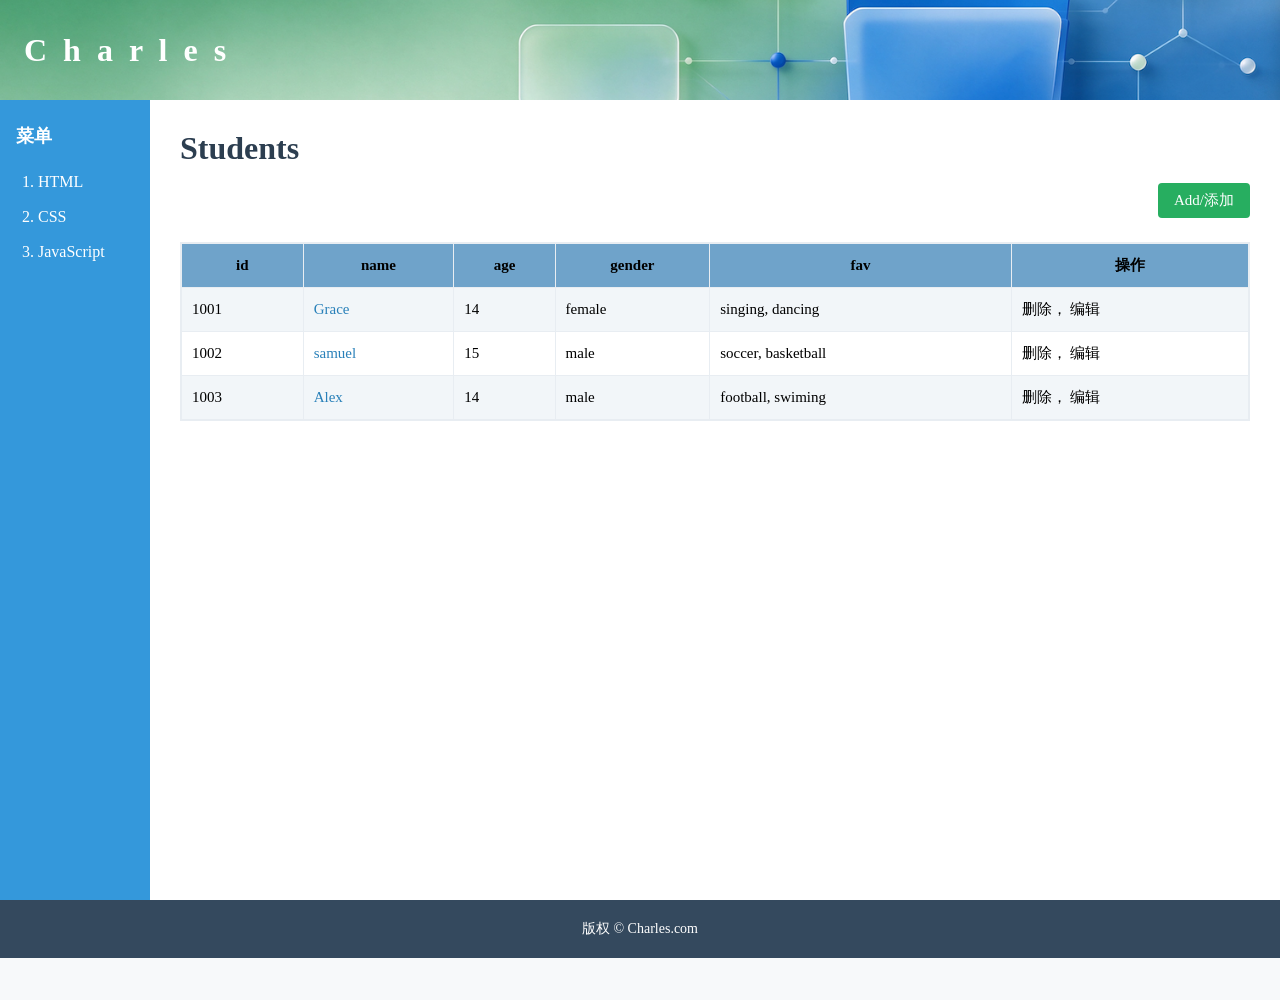
<file: index.html>
<!DOCTYPE html>
<html>
<head>
    <meta charset="utf-8">
    <title>Charles Student Admin</title>
    <!--引入外部css-->
    <link rel="stylesheet" href="./style.css">
</head>
<body>
    <div id="container">
        <div id="header">
            <h1>C h a r l e s</h1>
        </div>
        <div id="menu">
            <b>菜单</b>
            <ol>
                <li>HTML</li>
                <li>CSS</li>
                <li>JavaScript</li>
            </ol>
        </div>
        <div id="content">
            <h1>Students</h1> 
            <div id="search">
                <button onclick="location.href='./add.html'">Add/添加</button>
            </div>
            <table border="1">
                <tr>
                    <td>id</td>
                    <td>name</td>
                    <td>age</td>
                    <td>gender</td>
                    <td>fav</td>
                    <td>操作</td>
                </tr>
                <tr>
                    <td>1001</td>
                    <td><a href="./detail.html" target="_blank">Grace</a></td>
                    <td>14</td>
                    <td>female</td>
                    <td>singing, dancing</td>
                    <td>删除， 编辑</td>
                </tr>
                <tr>
                    <td>1002</td>
                    <td><a href="./detail.html" target="_blank">samuel</a></td>
                    <td>15</td>
                    <td>male</td>
                    <td>soccer, basketball</td>
                    <td>删除， 编辑</td>
                </tr>
                <tr>
                    <td>1003</td>
                    <td><a href="./Alex.html" target="_blank">Alex</a></td>
                    <td>14</td>
                    <td>male</td>
                    <td>football, swiming</td>
                    <td>删除， 编辑</td>
                </tr>
            </table>
        </div>
        <div id="footer">
            版权 © Charles.com
        </div>
    </div>
</body>
</html>
</file>
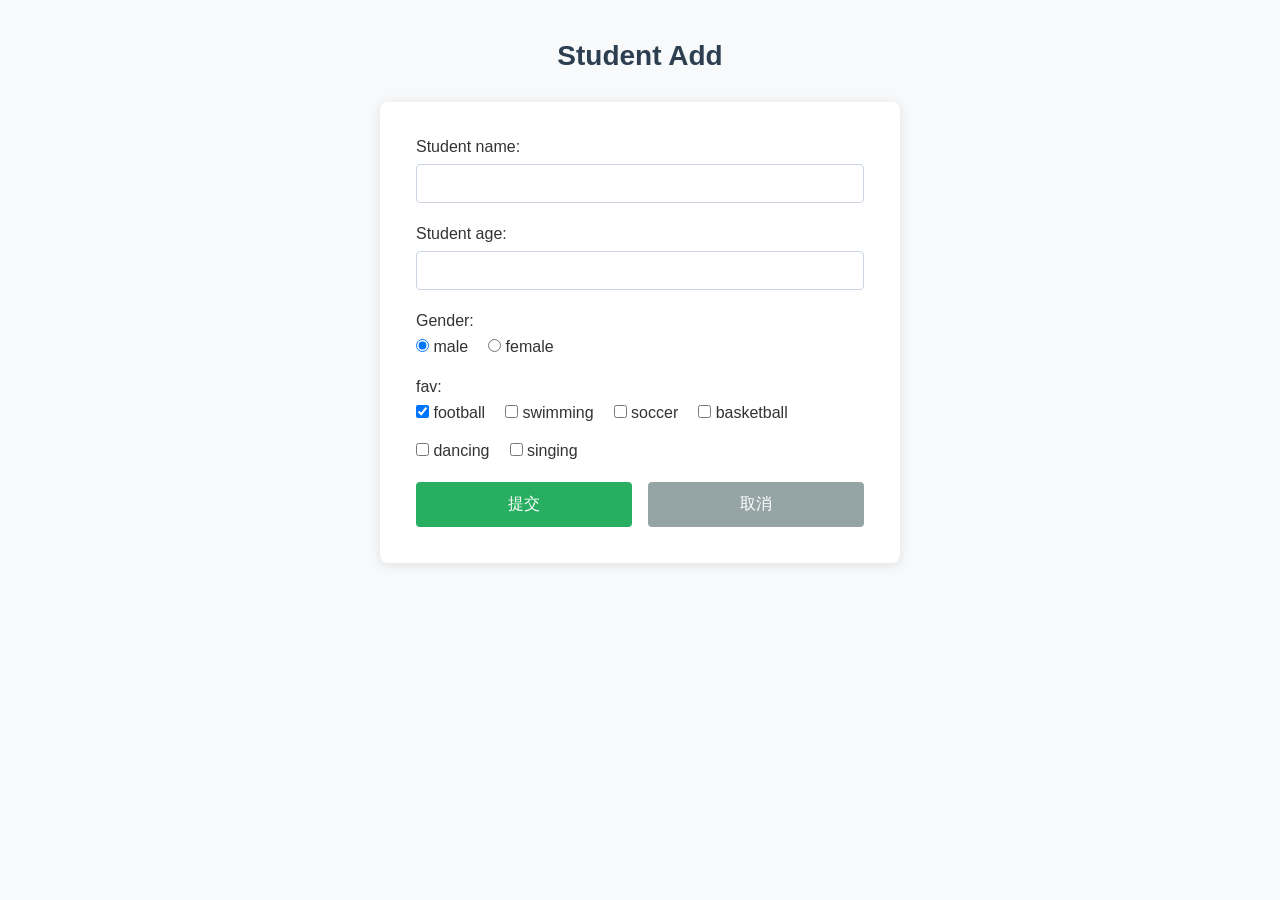
<file: add.html>
<!DOCTYPE html>
<html>
<head>
    <meta charset="utf-8">
    <title>Charles</title>
    <!--引入外部独立css-->
    <link rel="stylesheet" href="./add.css">
    <script src="./add.js"></script>
</head>
<body>
    <h2>Student Add</h2>
    <form action="/" method="post">
        <!-- 名字输入框 -->
        <div class="form‑item">
            <label for="name">Student name:</label>
            <input type="text" id="name" name="name" required>
        </div>
        <!-- 年龄输入框 -->
        <div class="form‑item">
            <label for="age">Student age:</label>
            <input type="text" id="age" name="age" required>
        </div>
        <!-- 单选按钮 性别 -->
        <div class="form‑item">
            <label>Gender:</label>
            <div class="radio‑group">
                <div>
                    <input type="radio" id="male" name="gender" value="male" checked>
                    <label for="male">male</label>
                </div>
                <div>
                    <input type="radio" id="female" name="gender" value="female">
                    <label for="female">female</label>
                </div>
            </div>
        </div>
        <!-- 复选框 爱好 -->
        <div class="form‑item">
            <label>fav:</label>
            <div class="checkbox‑group">
                <div>
                    <input type="checkbox" id="football" name="football" checked>
                    <label for="football">football</label>
                </div>
                <div>
                    <input type="checkbox" id="swimming" name="swimming">
                    <label for="swimming">swimming</label>
                </div>
                <div>
                    <input type="checkbox" id="soccer" name="soccer">
                    <label for="soccer">soccer</label>
                </div>
                <div>
                    <input type="checkbox" id="basketball" name="basketball">
                    <label for="basketball">basketball</label>
                </div>
                <div>
                    <input type="checkbox" id="dancing" name="dancing">
                    <label for="dancing">dancing</label>
                </div>
                <div>
                    <input type="checkbox" id="singing" name="singing">
                    <label for="singing">singing</label>
                </div>
            </div>
        </div>
        <!-- 提交 + 取消按钮区域 -->
        <div class="btn-group">
            <button type="button" onclick="showMessage()">提交</button>
            <button type="button" onclick="location.href='./index.html'">取消</button>
        </div>
    </form>
</body>
</html>
</file>
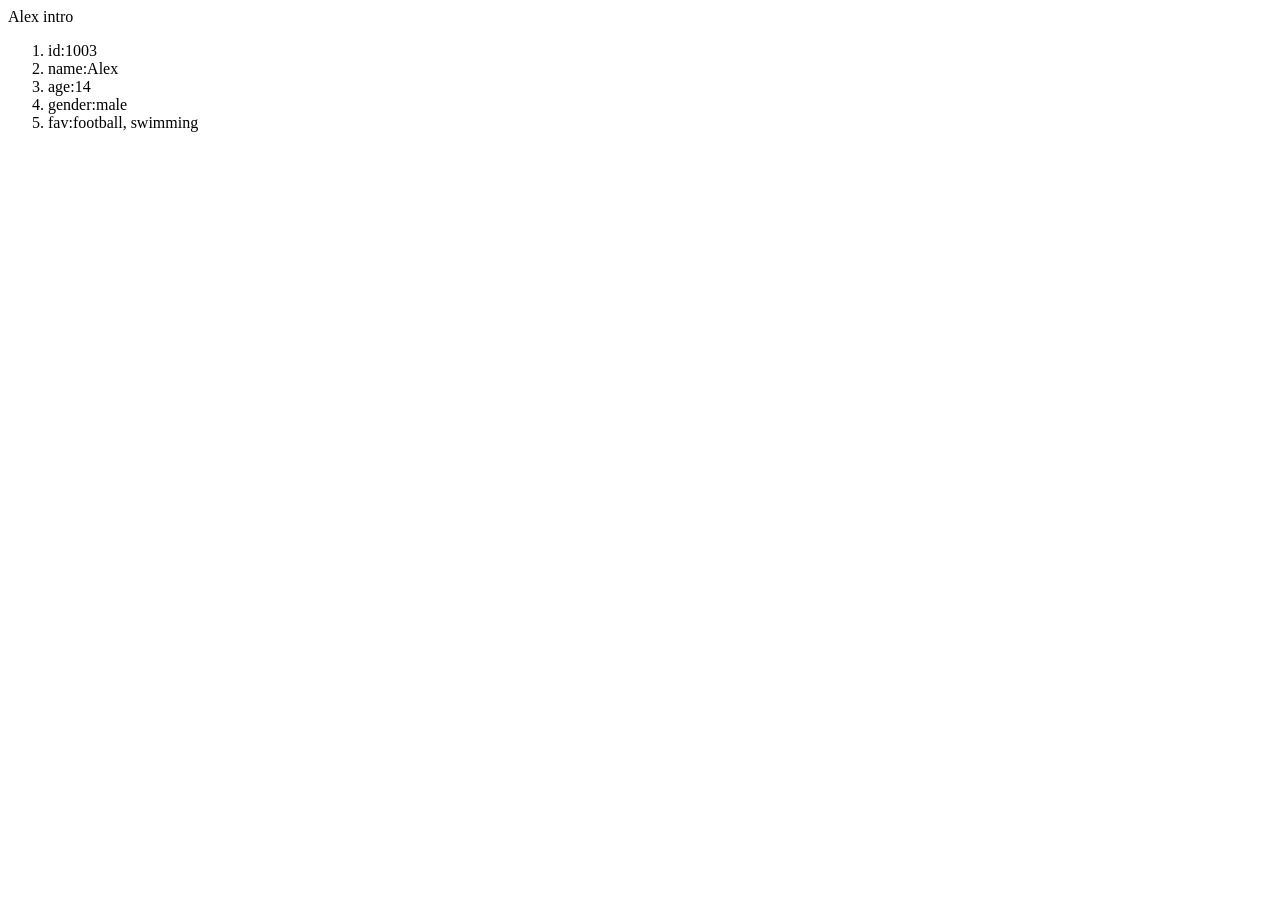
<file: Alex.html>
<!DOCTYPE html>
<html>
    <head>
        <title>Alex</title>
    </head>

    <body>Alex intro<br>


<ol>
<li>id:1003</li>
<li>name:Alex</li>
<li>age:14</li>
<li>gender:male</li>
<li>fav:football, swimming</li>
</ol>

    </body>
</html>
</file>
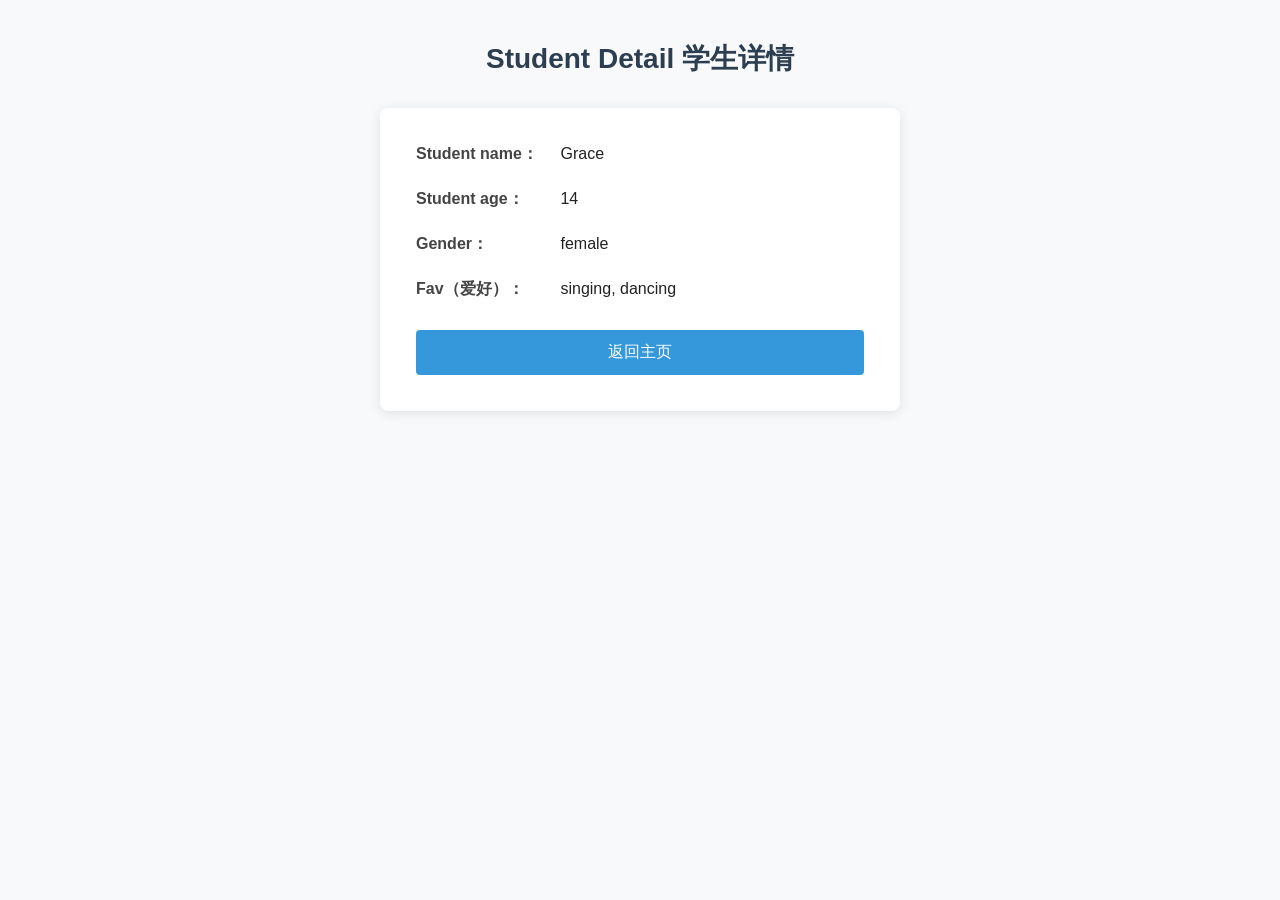
<file: detail.html>
<!DOCTYPE html>
<html>
<head>
    <meta charset="utf-8">
    <title>Student Detail</title>
    <link rel="stylesheet" href="./detail.css">
</head>
<body>
    <h2>Student Detail 学生详情</h2>
    <div class="detail-card">
        <div class="detail-item">
            <label>Student name：</label>
            <span>Grace</span>
        </div>
        <div class="detail-item">
            <label>Student age：</label>
            <span>14</span>
        </div>
        <div class="detail-item">
            <label>Gender：</label>
            <span>female</span>
        </div>
        <div class="detail-item">
            <label>Fav（爱好）：</label>
            <span>singing, dancing</span>
        </div>

        <div class="btn-group">
            <button type="button" onclick="location.href='./index.html'">返回主页</button>
        </div>
    </div>
</body>
</html>
</file>
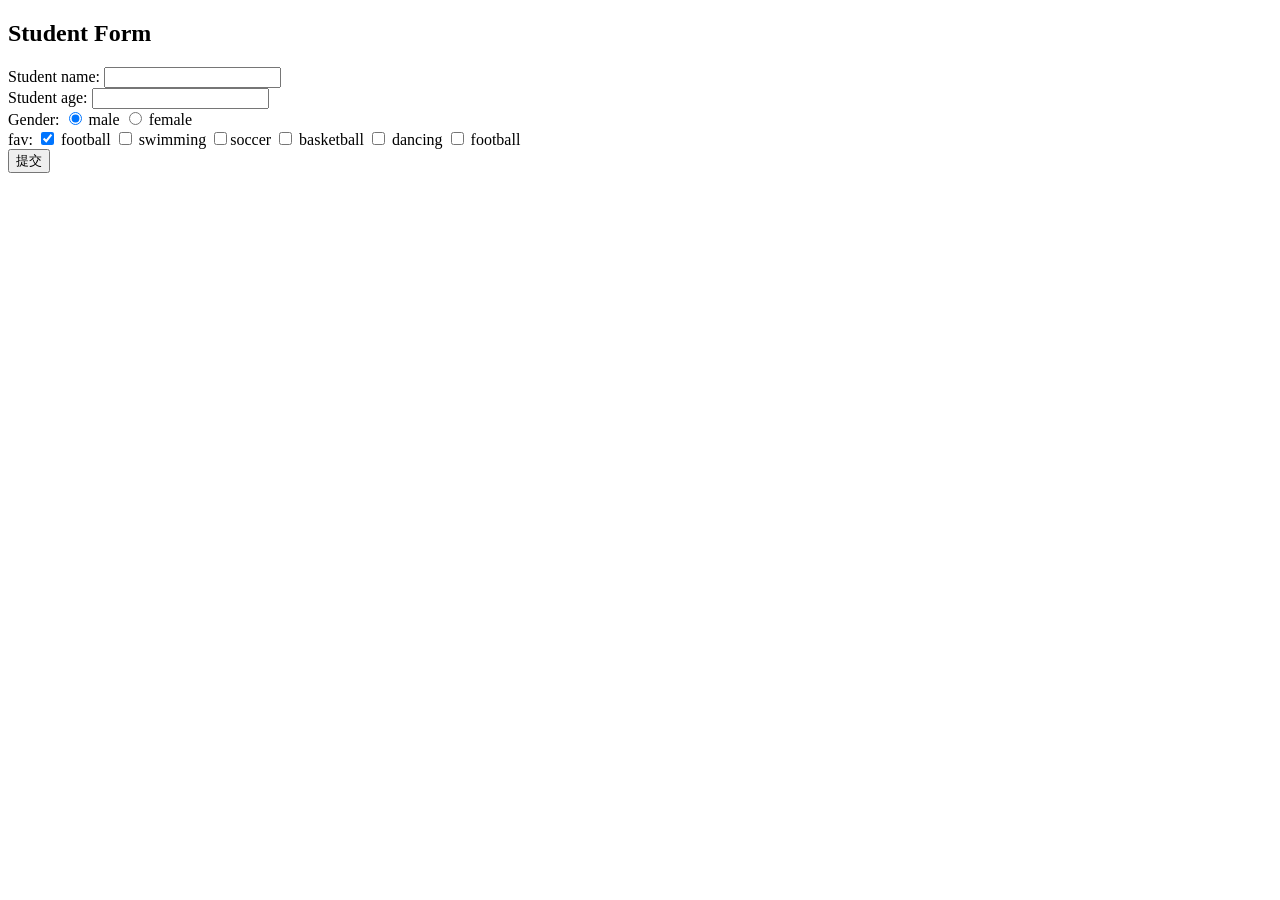
<file: form.html>
<!DOCTYPE html>
<html>

<head>
    <meta charset="utf-8">
    <title>Charles</title>

    <script>
        let x = 66
        function showMessage() {
            verifyName()
            // alert("X value is : " + x);
            console.log("I am here boy. x:", x);


        }

        function verifyName() {
            var nameValue = document.getElementById("name").value;
            if (nameValue.length >= 20) {
                alert("Name length must <= 20")
            }
            console.log("input name:", nameValue);
        }
    </script>
</head> 

<body> 
    <h2>Student Form</h2>
    <form action="/" method="post">
        <!-- 文本输入框 -->
        <label for="name">Student name:</label>
        <input type="text" id="name" name="name">

        <br>

        <!-- 密码输入框 -->
        <label for="password">Student age:</label>
        <input type="text" id="age" name="age" required>

        <br>

        <!-- 单选按钮 -->
        <label>Gender:</label>
        <input type="radio" id="male" name="gender" value="male" checked>
        <label for="male">male</label>
        <input type="radio" id="female" name="gender" value="female">
        <label for="female">female</label>

        <br>

        <!-- 复选框 -->
        <label for="fav">fav: </label>
        <input type="checkbox" id="football" name="football" checked>
        <label for="football">football</label>
        <input type="checkbox" id="swimming" name="swimming">
        <label for="swimming">swimming</label>
        <input type="checkbox" id="soccer" name="soccer" <label for="soccer">soccer</label>
        <input type="checkbox" id="basketball" name="basketball">
        <label for="basketball">basketball</label>
        <input type="checkbox" id="dancing" name="dancing">
        <label for="dancing">dancing</label>
        <input type="checkbox" id="singing" name="singing">
        <label for="singing">football</label>

        <br>
        <!-- 提交按钮 -->
        <button onclick="showMessage()"> 提交</button>
    </form>
    

</body>
</file>
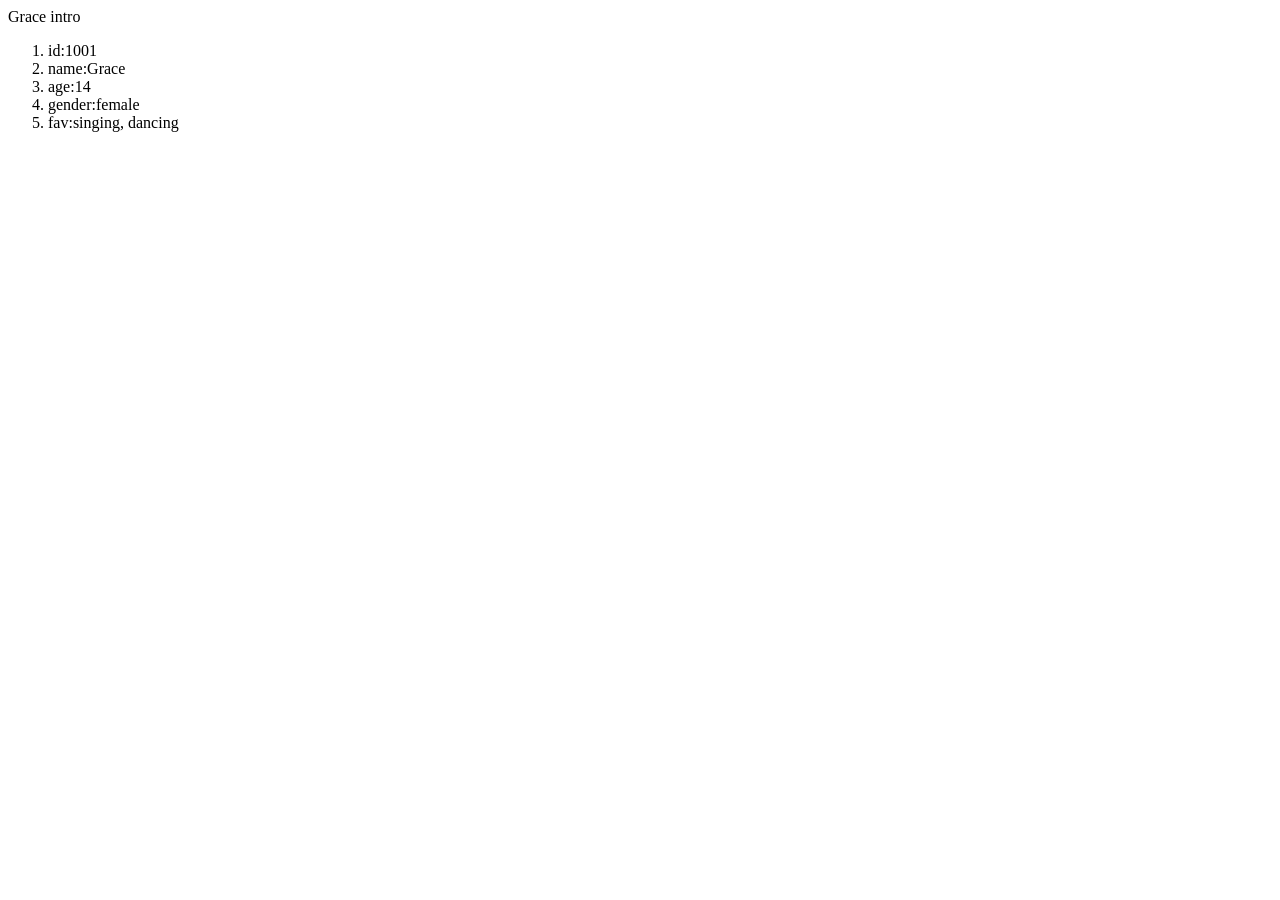
<file: Grace.html>
<!DOCTYPE html>
<html>
<head>
    <title>Grace</title>
</head>

<body>Grace intro<br>


<ol>
    <li>id:1001</li>
    <li>name:Grace</li>
    <li>age:14</li>
    <li>gender:female</li>
    <li>fav:singing, dancing</li>
</ol>

</body>
</html>
</file>
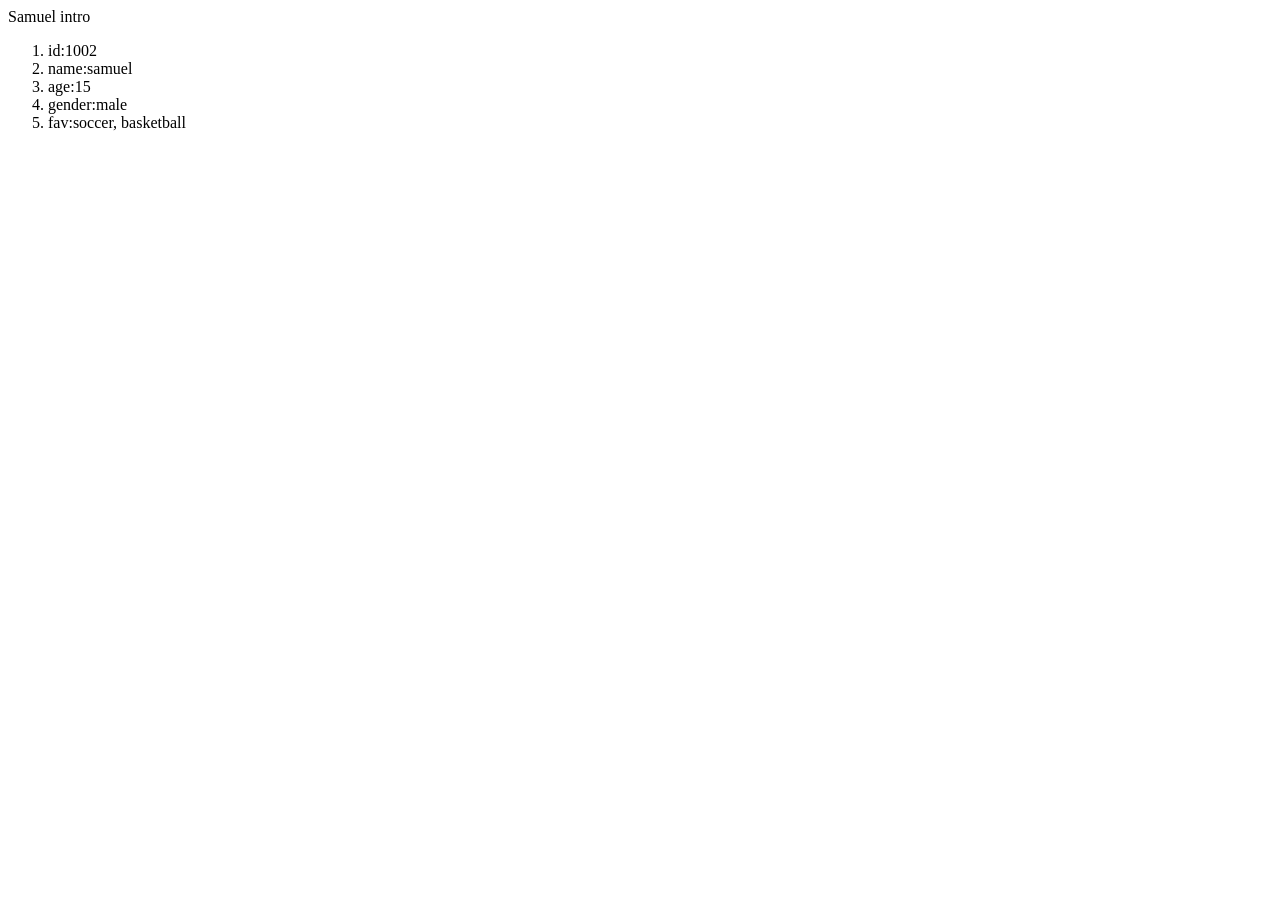
<file: samuel.html>
<!DOCTYPE html>
<html>
    <head>
        <title>Samuel</title>
    </head>

    <body>Samuel intro<br>


<ol>
<li>id:1002</li>
<li>name:samuel</li>
<li>age:15</li>
<li>gender:male</li>
<li>fav:soccer, basketball</li>
</ol>

    </body>
</html>
</file>
<file: style.css>
/* style.css 
1. 全局初始化：清除默认内外边距，统一字体，`box-sizing` 盒模型，布局更稳定
2. 头部：换更深的绿色，flex 垂直居中标题，白色文字，去掉刺眼亮绿
3. 左侧菜单：改成稳重蓝色，增加内边距，文字白色，行高拉开阅读舒适
4. 内容区：背景改为白色，增加内边距；
5. “Add / 添加” 链接美化成绿色按钮，hover 有颜色变化；
6. 表格：合并边框，单元格增加内边距，隔行变色，链接 hover 下划线，表格铺满内容区域；
7. 页脚：换成深色背景 + 白色文字，增加上下内边距，版权区域更好看
8. 把固定 height 改为`min‑height`，内容多的时候可以自动撑开，不会被高度卡死。
*/
* {
    margin: 0;
    padding: 0;
    box-sizing: border-box;
    font-family: "Microsoft Yahei", sans‑serif;
}

#container {
    width: 1280px;
    min-height: 1000px;
    margin: 0 auto;
    background-color: #f7f9fa;
}

#header {
    /* background-color: #27ae60; */
    background-image: url("./header-bg.png");
    background-repeat: no-repeat;
    background-size: cover;
    background-position: center;
    height: 100px;
    display: flex;
    align-items: center;
    padding: 0 24px;
    color: #fff;
}


#header h1 {
    margin-bottom: 0;
    letter-spacing: 4px;
    font-size: 32px;
}

#menu {
    background-color: #3498db;
    width: 150px;
    float: left;
    min-height: 800px;
    padding: 24px 16px;
    color: #ffffff;
}

#menu b {
    font-size: 18px;
    display: block;
    margin-bottom: 16px;
}

#menu ol {
    padding-left: 22px;
    line-height: 2.2;
    font-size: 16px;
}

#content {
    background-color: #ffffff;
    width: 1130px;
    min-height: 800px;
    float: left;
    padding: 30px;
}

#content h1 {
    margin-bottom: 16px;
    color: #2c3e50;
}

/* search盒子：按钮右对齐 */
#search {
    text-align: right;
    margin-bottom: 24px;
}

#search button {
    background: #27ae60;
    color: white;
    border: none;
    padding: 8px 16px;
    border-radius: 4px;
    cursor: pointer;
    font-size: 15px;
}

#search button:hover {
    background-color: #219150;
}

#content table {
    border: 2px solid #e8edf2;
    width: 100%;
    border-collapse: collapse;
}

#content table td {
    padding: 12px 10px;
    font-size: 15px;
}

/* ==========新增表头样式========== */
/* 表格第一行（表头）单元格：加粗、文字居中、背景浅灰区分 */
#content table tr:first-child td {

    font-weight: bold;
    text-align: center;
    background-color: #6fa3ca;
}

#content table tr:nth-child(even) {
    background-color: #f2f6f9;

}

#content table a {
    color: #2980b9;
    text-decoration: none;
}

#content table a:hover {
    text-decoration: underline;
}

#footer {
    background-color: #34495e;
    color: #fff;
    clear: both;
    text-align: center;
    padding: 20px 0;
    font-size: 14px;
}
</file>
<file: add.css>
/* add.css */
* {
    margin: 0;
    padding: 0;
    box-sizing: border-box;
    font-family: "Microsoft Yahei", sans-serif;
}

body {
    background-color: #f7f9fa;
    padding: 40px 20px;
}

h2 {
    text-align: center;
    color: #2c3e50;
    margin-bottom: 30px;
    font-size: 28px;
}

form {
    width: 520px;
    margin: 0 auto;
    background-color: #ffffff;
    padding: 36px;
    border-radius: 8px;
    box-shadow: 0 2px 12px rgba(0,0,0,0.1);
}

form label {
    font-size: 16px;
    color: #333;
}

.form‑item {
    margin-bottom: 22px;
}

input[type="text"] {
    width: 100%;
    margin-top: 8px;
    padding: 10px 12px;
    border: 1px solid #cbd5e0;
    border-radius: 4px;
    font-size: 15px;
}

input[type="text"]:focus {
    outline: none;
    border-color: #3498db;
    box-shadow: 0 0 0 2px rgba(52,152,219,0.2);
}

.radio‑group, .checkbox‑group {
    margin-top:8px;
    display: flex;
    gap:20px;
    flex-wrap: wrap;
}

button {
    background-color: #27ae60;
    color: #fff;
    border: none;
    padding:12px;
    border-radius:4px;
    font-size:16px;
    cursor: pointer;
}

button:hover {
    background-color: #219150;
}

.btn-group{
    display: flex;
    gap:16px;
    margin-top:10px;
}
.btn-group button{
    flex:1;
}
.btn-group button:nth-child(2){
    background-color:#95a5a6;
}
.btn-group button:nth-child(2):hover{
    background-color:#7f8c8d;
}
</file>
<file: detail.css>
/* detail.css 学生详情页样式 */
* {
    margin: 0;
    padding: 0;
    box-sizing: border-box;
    font-family: "Microsoft Yahei", sans-serif;
}

body {
    background-color: #f7f9fa;
    padding: 40px 20px;
}

h2 {
    text-align: center;
    color: #2c3e50;
    margin-bottom: 30px;
    font-size: 28px;
}

.detail-card {
    width: 520px;
    margin: 0 auto;
    background-color: #ffffff;
    padding: 36px;
    border-radius: 8px;
    box-shadow: 0 2px 12px rgba(0,0,0,0.1);
}

.detail-item {
    margin-bottom: 24px;
    font-size: 16px;
}

.detail-item label {
    display: inline-block;
    width: 140px;
    font-weight: bold;
    color:#444;
}

.detail-item span {
    color:#222;
}

.btn-group{
    margin-top:30px;
}

.btn-group button{
    width:100%;
    background-color: #3498db;
    color: #fff;
    border: none;
    padding:12px;
    border-radius:4px;
    font-size:16px;
    cursor: pointer;
}

.btn-group button:hover {
    background-color: #2980b9;
}
</file>
